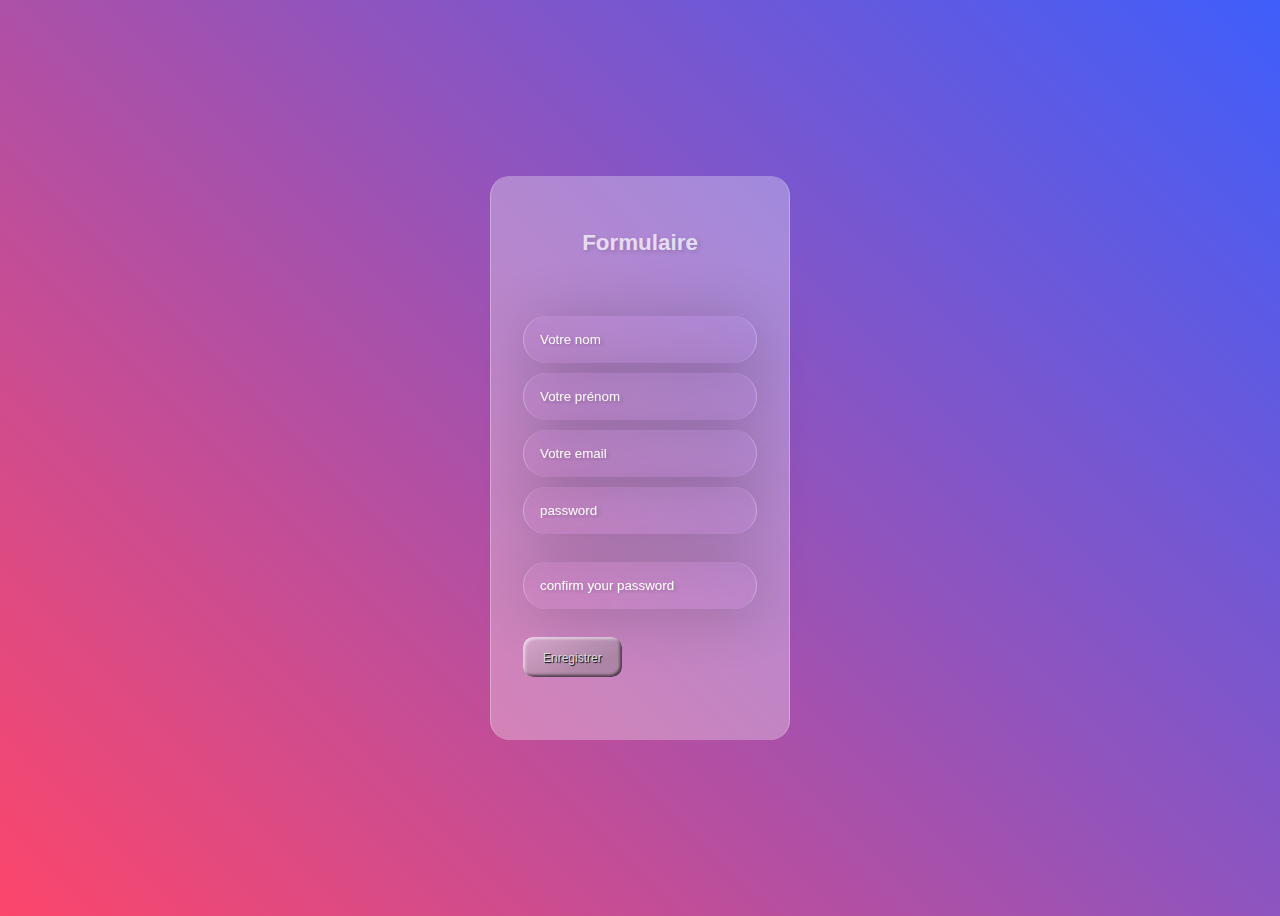
<file: page d'inscription.html>
<!DOCTYPE html>
<html lang="en">
<head>
    <meta charset="UTF-8">
    <meta http-equiv="X-UA-Compatible" content="IE=edge">
    <meta name="viewport" content="width=device-width, initial-scale=1.0">
    <title>Page d'inscription</title>
    <link rel="stylesheet" href="css/pages/page d'inscription.css">
</head>
<body>
    <form>
        <p>Formulaire</p>
        <input type="nom" placeholder="Votre nom"><br>
        <input type="prénom" placeholder="Votre prénom"><br>
        <input type="email" placeholder="Votre email"><br>
        <input type="password" placeholder="password" id="pass" name="password" minlength="8" required><br><br>
        <input type="password" placeholder="confirm your password" id="pass" name="password" minlength="8" required><br><br>
        <button class="favorite styled" type="button"><a href="index.html">Enregistrer</a></button>
    </form>
</body>
</html>
</file>
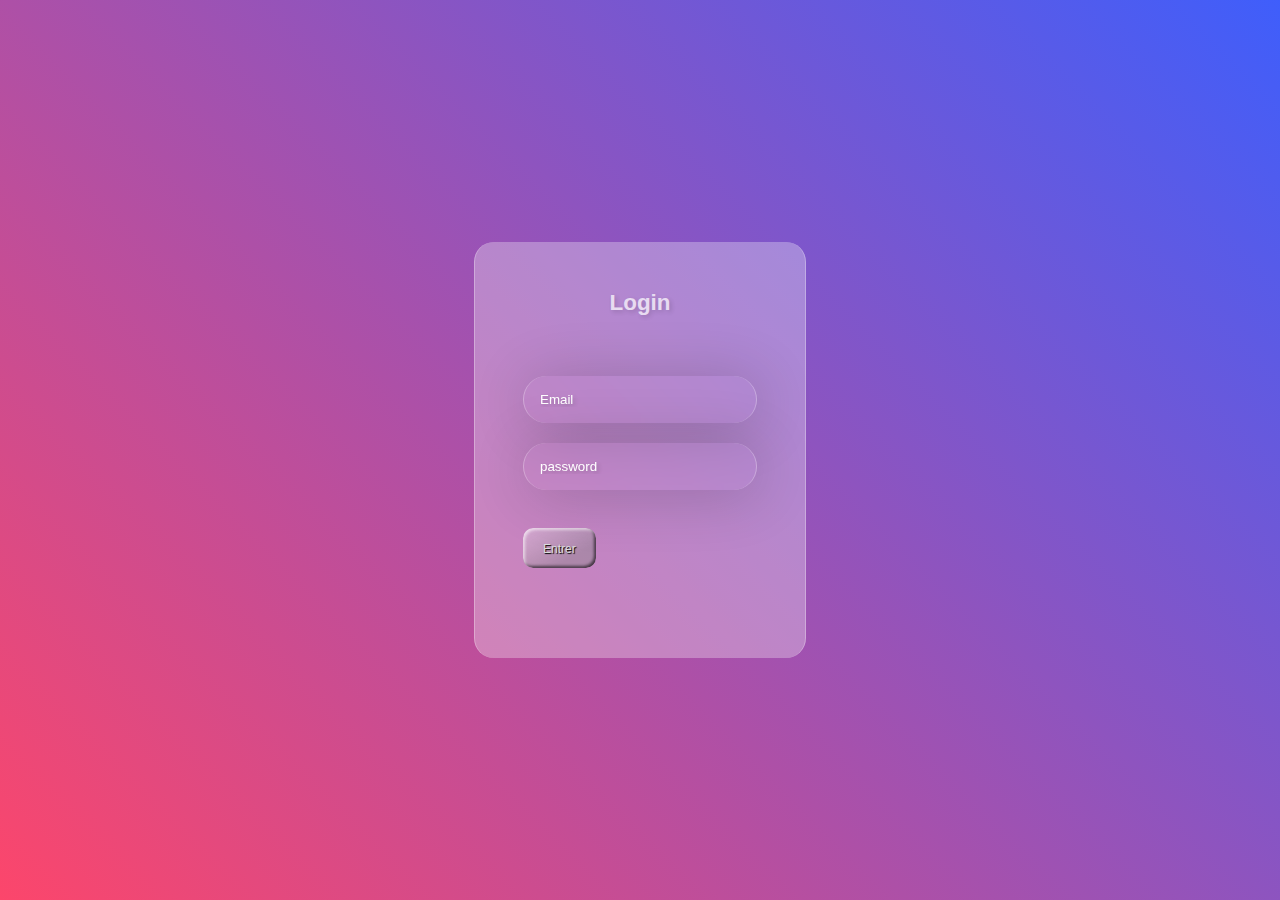
<file: page de connexion.html>
<!DOCTYPE html>
<html lang="en">
<head>
    <meta charset="UTF-8">
    <meta http-equiv="X-UA-Compatible" content="IE=edge">
    <meta name="viewport" content="width=device-width, initial-scale=1.0">
    <title>Page de connexion</title>
    <link rel="stylesheet" href="css/pages/page de connexion.css">
</head>
<body>
    <form>
        <p>Login</p>
        <input type="email" placeholder="Email"><br>
        <input type="password" placeholder="password" id="pass" name="password" minlength="8" required><br><br>
        <button class="favorite styled" type="button"><a href="index.html">Entrer</a></button>
    </form>
</body>
</html>
</file>
<file: css/pages/page de connexion.css>
* {
    margin: 0;
    padding: 0;
    outline: none;
}

body{
    background: linear-gradient(45deg, #FC466B, #3F5EFB);
    height: 100vh;
    display: flex;
    justify-content: center;
    align-items: center;
    font-family: Arial, Helvetica, sans-serif;
}

.container {
    position: relative;
}

form{
    background: rgba(255, 255, 255, .3);
    padding: 3rem;
    height: 320px;
    border-radius: 20px;
    border-left: 1px solid rgba(255, 255, 255, .3);
    border-right: 1px solid rgba(255, 255, 255, .3);
}

p{
    text-align: center;
    color: white;
    font-weight: 700;
    opacity: .7;
    font-size: 1.4rem;
    margin-bottom: 60px;
    text-shadow: 2px 2px 4px rgba(0, 0, 0, .2);
}

a{
    color: #ddd;
    text-decoration: none;
    font-size: 12px;
    transition: all .3s;
}
a:hover{
    text-shadow: 2px 2px 6px rgb(0, 0, 0);
}

input{
    background: transparent;
    border: none;
    border-left: 1px solid rgba(255, 255, 255, .3);
    border-right: 1px solid rgba(255, 255, 255, .3);
    padding: 1rem;
    width: 200px;
    border-radius: 50px;
    backdrop-filter: blur(5px);
    box-shadow: 4px 4px 60px rgba(0, 0, 0, .2);
    color: white;
    font-weight: 500;
    text-shadow: 2px 2px 4px rgba(0, 0, 0, .2);
    transition: all .3s;
    margin-bottom: 20px;
}

::placeholder{
    color: white;
}

input:hover,
input[type="email"]:focus,
input[type="password"]:focus{
    background: rgba(255, 255, 255, .1);
    box-shadow: 4px 4px 60px 8px rgba(0, 0, 0, .2);
}

.styled {
    border: 0;
    line-height: 2.5;
    padding: 0 20px;
    font-size: 1rem;
    text-align: center;
    color: #fff;
    text-shadow: 1px 1px 1px #000;
    border-radius: 10px;
    background-color: rgba(255, 255, 255, .3);
    background-image: linear-gradient(to top left, rgba(0, 0, 0, 0.2), rgba(0, 0, 0, 0.2) 30%, rgba(0, 0, 0, 0));
    box-shadow: inset 2px 2px 3px rgba(255, 255, 255, 0.6), inset -2px -2px 3px rgba(0, 0, 0, 0.6);
}

.styled:hover {
    background-color: rgba(255, 255, 255, .3);
}

.styled:active {
    box-shadow: inset -2px -2px 3px rgba(255, 255, 255, 0.6), inset 2px 2px 3px rgba(0, 0, 0, 0.6);
}
</file>
